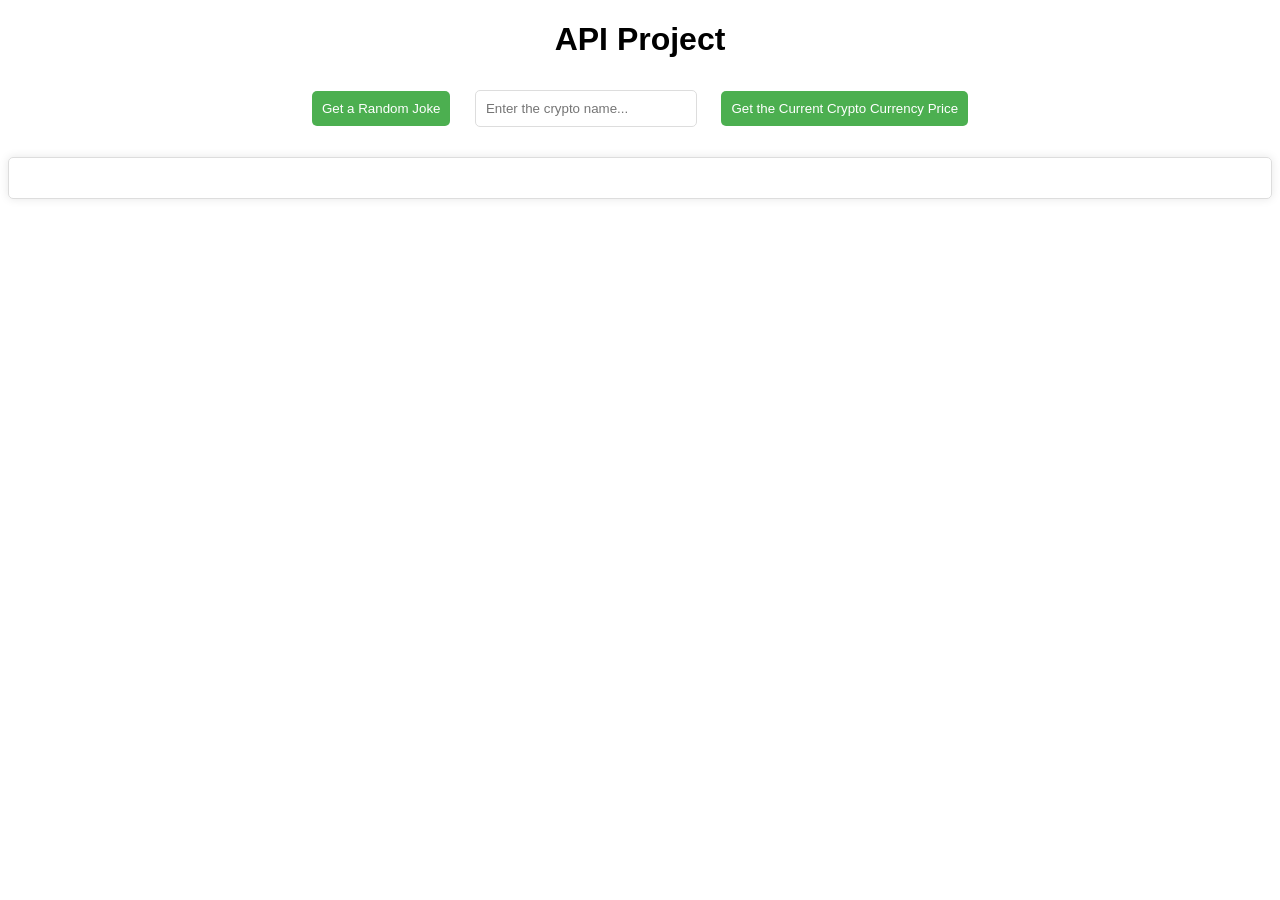
<file: FSD CSE 2024/Assignments/API/index.html>
<!DOCTYPE html>
<html lang="en">
<head>
    <meta charset="UTF-8">
    <meta name="viewport" content="width=device-width, initial-scale=1.0">
    <title>API Project</title>
    <link rel="stylesheet" href="style.css">
</head>
<body>
    <h1>API Project</h1>
    <button id="joke-button">Get a Random Joke</button>
    <input type = 'text' id="input" placeholder="Enter the crypto name...">
    <button id="bitcoin-button">Get the Current Crypto Currency Price</button>
    <div id="output"></div>

    <script src="script.js"></script>
</body>
</html>
</file>
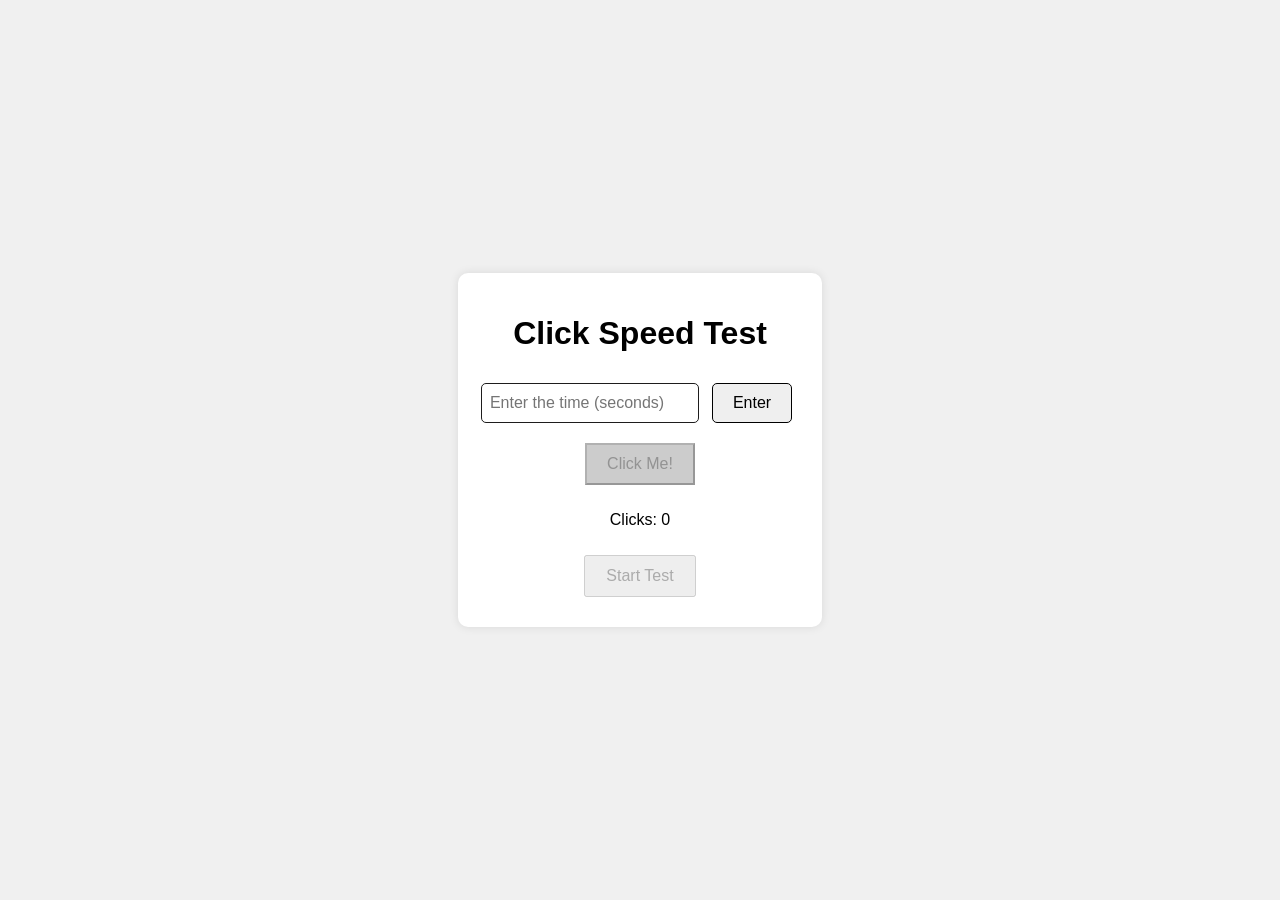
<file: FSD CSE 2024/Assignments/CLICKSPEED - HW/index.html>
<!DOCTYPE html>
<html lang="en">

<head>
    <meta charset="UTF-8">
    <meta http-equiv="X-UA-Compatible" content="IE=edge">
    <meta name="viewport" content="width=device-width, initial-scale=1.0">
    <title>Click Speed Test</title>
    <link rel="stylesheet" href="styles.css">
</head>

<body>
    <div class="container">
        <h1>Click Speed Test</h1>
        <p id='message'></p>
        <div id="box">
            <input type="number" min="1" max="100" id="usertime" placeholder="Enter the time (seconds)">
            <button id="time-btn">Enter</button>
        </div>
        <button id="click-btn">Click Me!</button>
        <p>Clicks: <span id="click-count">0</span></p>
        <p id="result"></p>
        <button id="start-btn">Start Test</button>
    </div>
    <script src="script.js"></script>
</body>
</html>
</file>
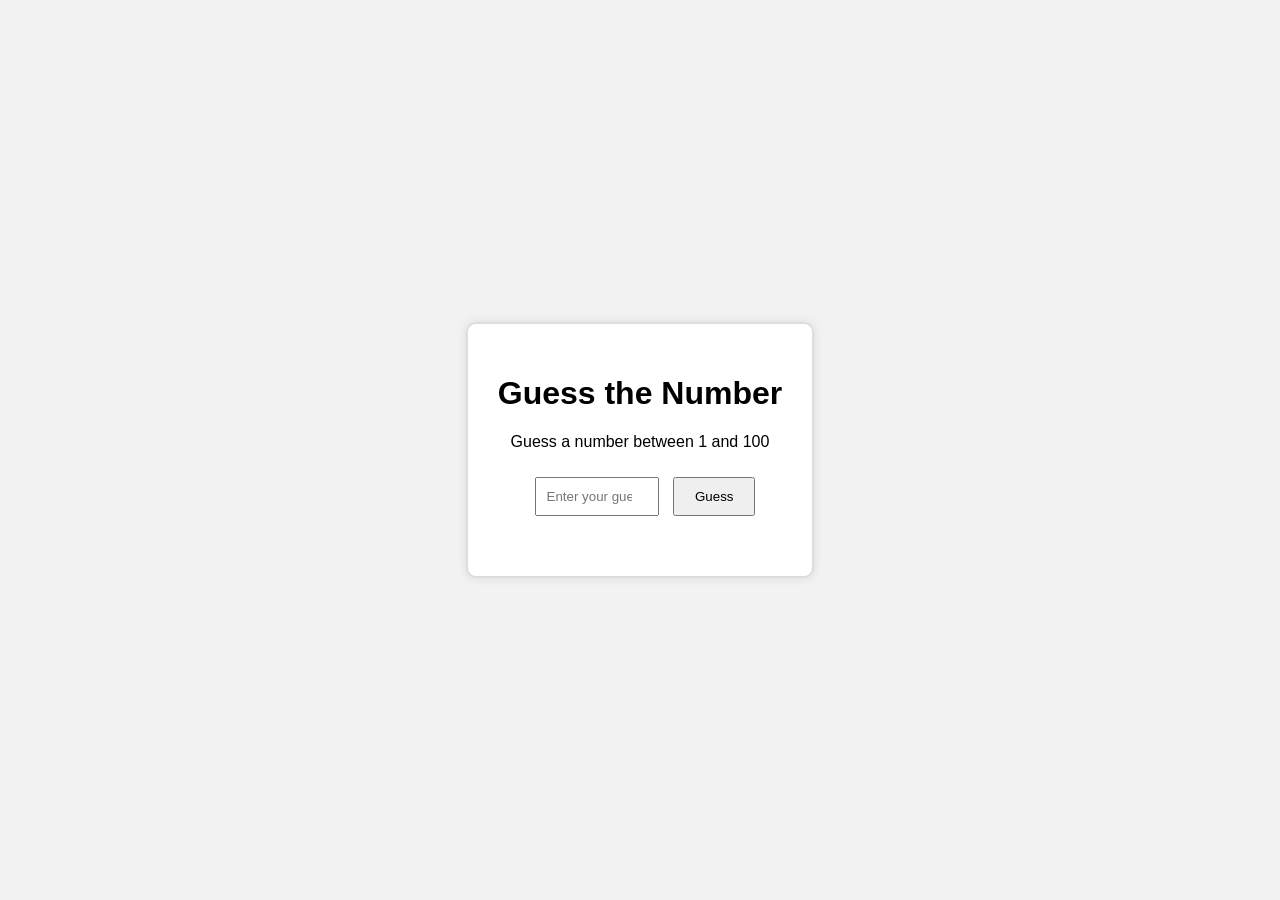
<file: FSD CSE 2024/Assignments/Guess Number Game/index.html>
<!DOCTYPE html>
<html lang="en">
<head>
    <meta charset="UTF-8">
    <meta name="viewport" content="width=device-width, initial-scale=1.0">
    <title>Guess the Number</title>
    <link rel="stylesheet" href="styles.css">
</head>
<body>
    <div class="game-container">
        <h1>Guess the Number</h1>
        <p>Guess a number between 1 and 100</p>
        <input type="number" id="userGuess" placeholder="Enter your guess" min="1" max="100">
        <button id="guessBtn" onclick="clickme()">Guess</button>
        <p id="resultMessage"><span></span></p>
        <p id="resultAttempt"><span></span></p>
    </div>
    <script src="script.js"></script>
</body>
</html>
</file>
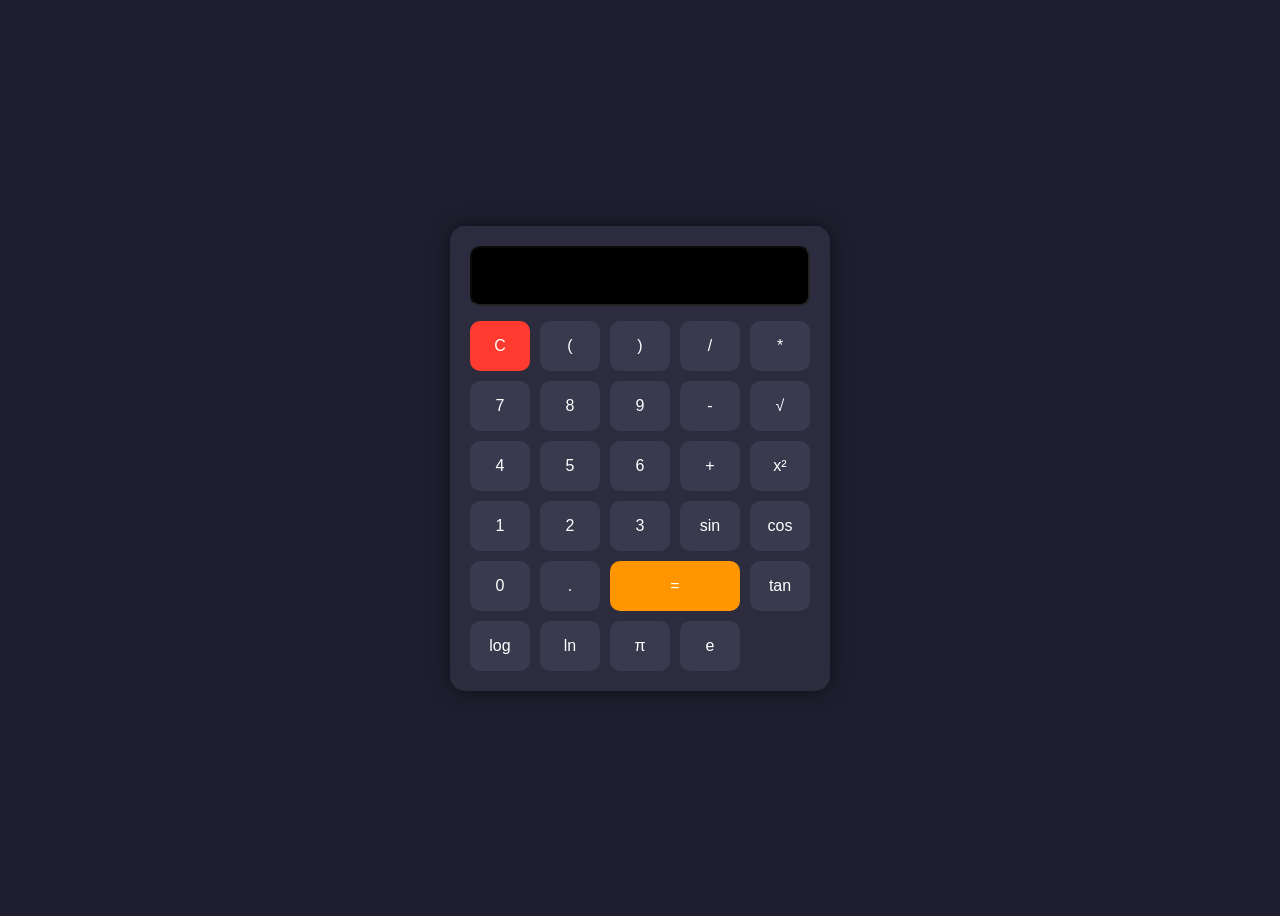
<file: FSD CSE 2024/Assignments/Scientific Calculator/index.html>
<!DOCTYPE html>
<html lang="en">
<head>
    <meta charset="UTF-8">
    <title>Scientific Calculator</title>
    <link rel="stylesheet" href="style.css">
</head>
<body>

<div class="calculator">
    <input type="text" id="display" class="display" disabled>

    <div class="buttons">
        <button class="clear">C</button>
        <button>(</button>
        <button>)</button>
        <button>/</button>
        <button>*</button>

        <button>7</button>
        <button>8</button>
        <button>9</button>
        <button>-</button>
        <button data-value="Math.sqrt(">√</button>

        <button>4</button>
        <button>5</button>
        <button>6</button>
        <button>+</button>
        <button data-value="**">x²</button>

        <button>1</button>
        <button>2</button>
        <button>3</button>
        <button data-value="Math.sin(">sin</button>
        <button data-value="Math.cos(">cos</button>

        <button>0</button>
        <button>.</button>
        <button class="equal">=</button>
        <button data-value="Math.tan(">tan</button>

        <button data-value="Math.log10(">log</button>
        <button data-value="Math.log(">ln</button>
        <button data-value="Math.PI">π</button>
        <button data-value="Math.E">e</button>
    </div>
</div>

<script src="app.js"></script>
</body>
</html>
</file>
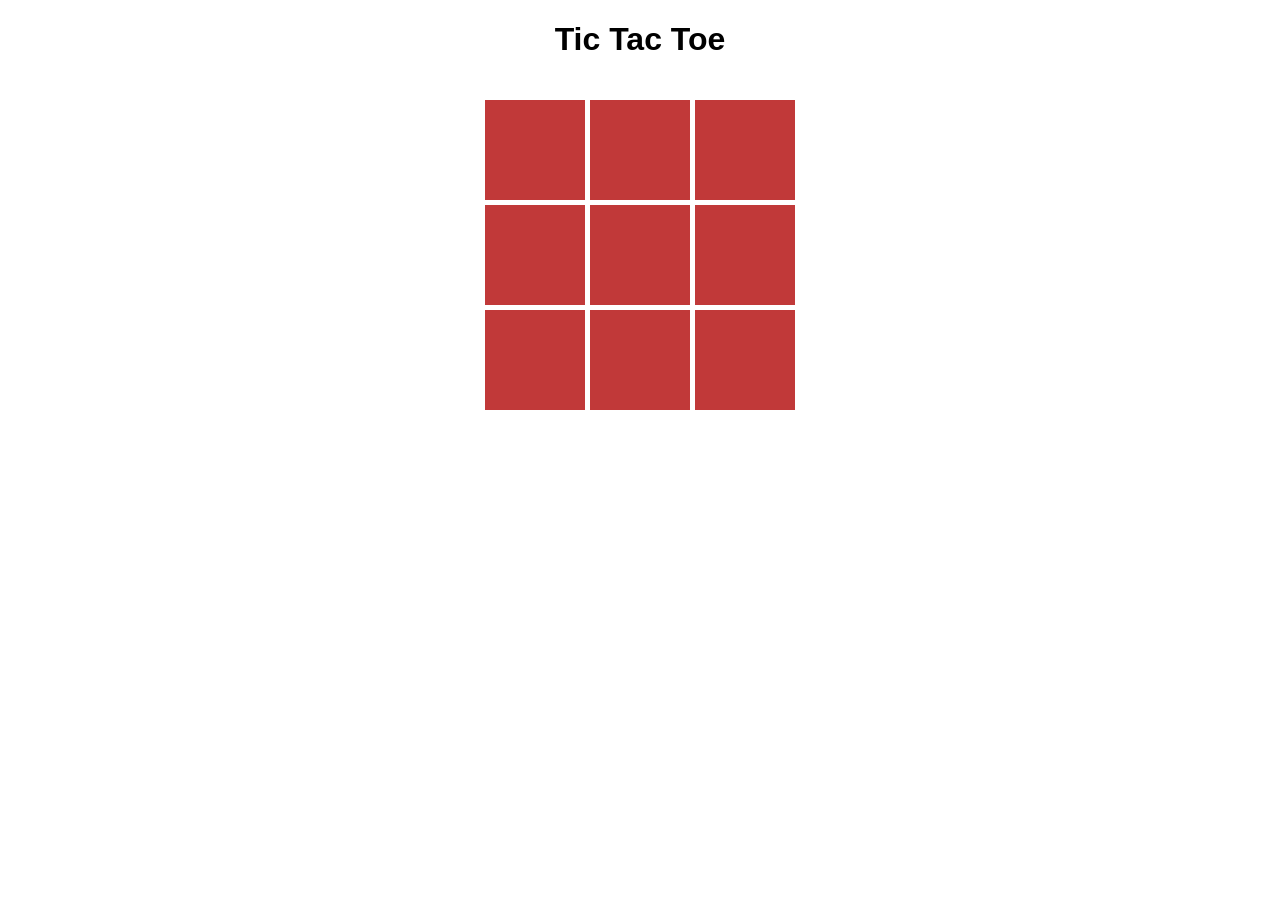
<file: FSD CSE 2024/Assignments/TIC-TAC-TOE/index.html>
<!DOCTYPE html>
<html lang="en">
<head>
    <meta charset="UTF-8">
    <meta name="viewport" content="width=device-width, initial-scale=1.0">
    <link rel="stylesheet" href="styles.css">
    <title>Tic Tac Toe</title>
</head>
<body>
    <h1>Tic Tac Toe</h1>
    <div id="container">
    <div id="board"></div>
    </div>
    <div id="message"></div>
    <script src="script.js"></script>
</body>
</html>
</file>
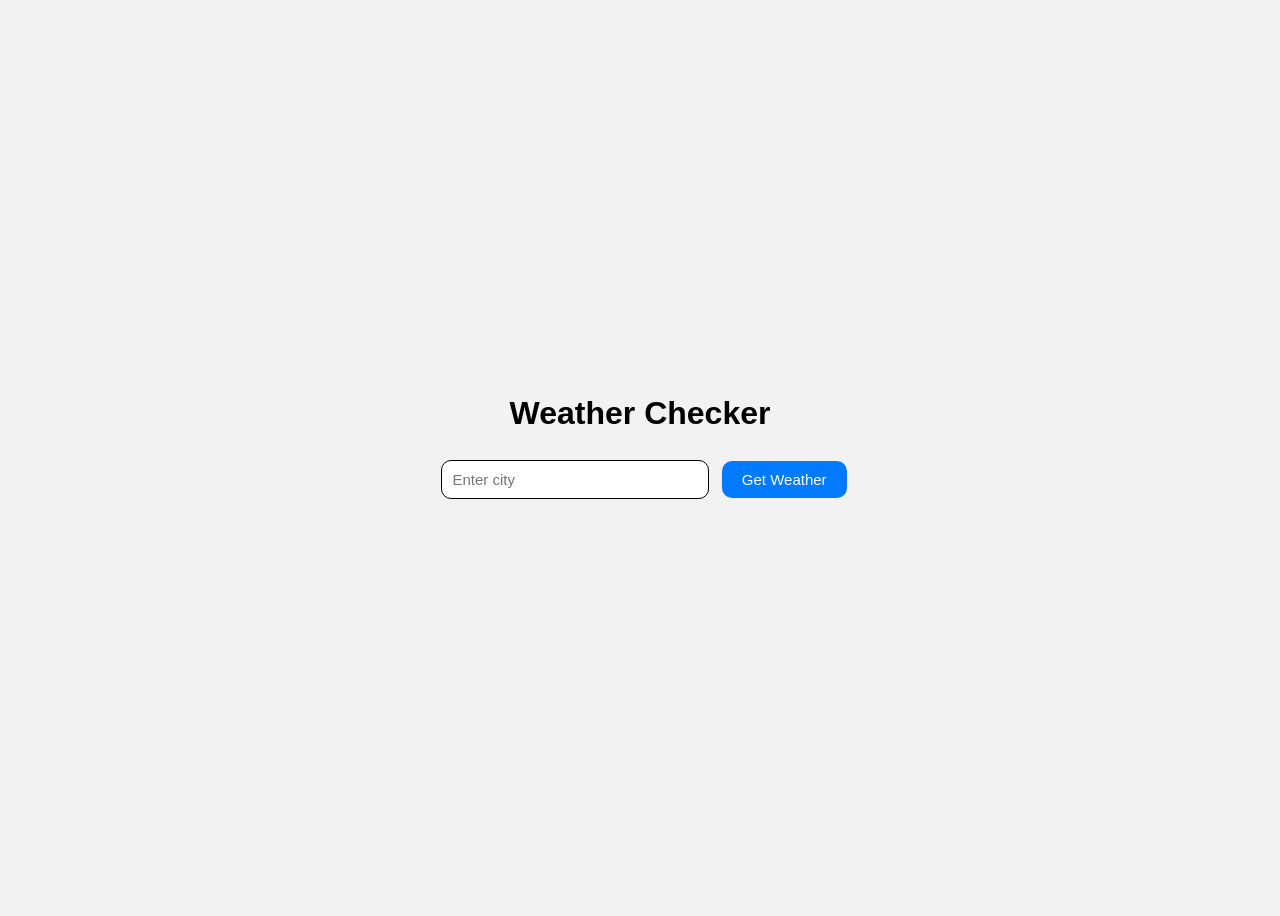
<file: FSD CSE 2024/Assignments/WEATHER( HomeWork )/index.html>
<!DOCTYPE html>
<html lang="en">
<head>
    <meta charset="UTF-8">
    <meta name="viewport" content="width=device-width, initial-scale=1.0">
    <title>Weather Checker</title>
    <link rel="stylesheet" href="styles.css">
</head>
<body>
    <h1>Weather Checker</h1>
    <div>
    <input type="text" id="location" placeholder="Enter city" />
    <button onclick="getWeather()">Get Weather</button>
    </div>
    <div id="image"></div>
    <p id="weather"></p>
    <script src="script.js"></script>
</body>
</html>
</file>
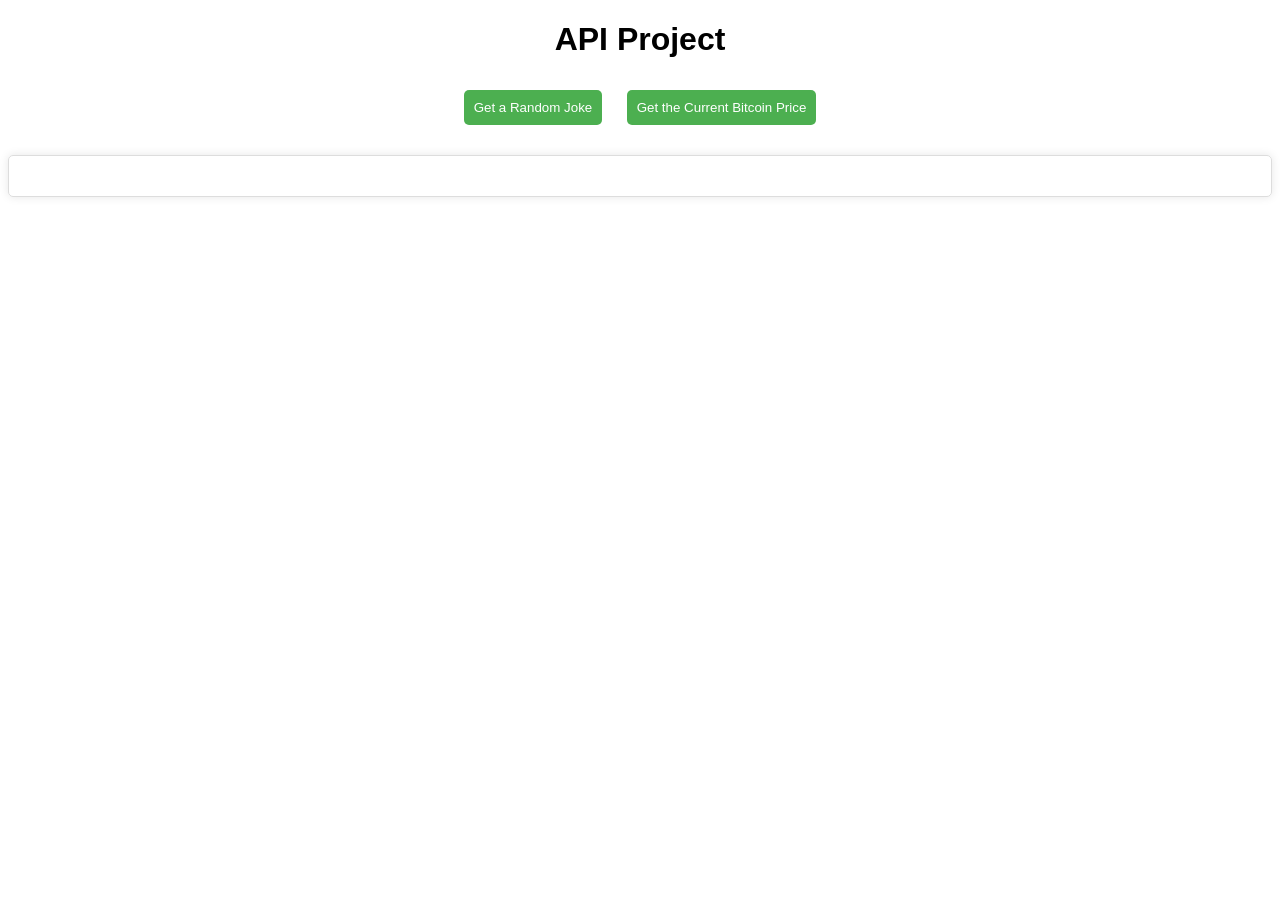
<file: FSD CSE 2024/ClassWork/API/index.html>
<!DOCTYPE html>
<html lang="en">
<head>
    <meta charset="UTF-8">
    <meta name="viewport" content="width=device-width, initial-scale=1.0">
    <title>API Project</title>
    <link rel="stylesheet" href="style.css">
</head>
<body>
    <h1>API Project</h1>
    <button id="joke-button">Get a Random Joke</button>
    <button id="bitcoin-button">Get the Current Bitcoin Price</button>
    <div id="output"></div>

    <script src="script.js"></script>
</body>
</html>
</file>
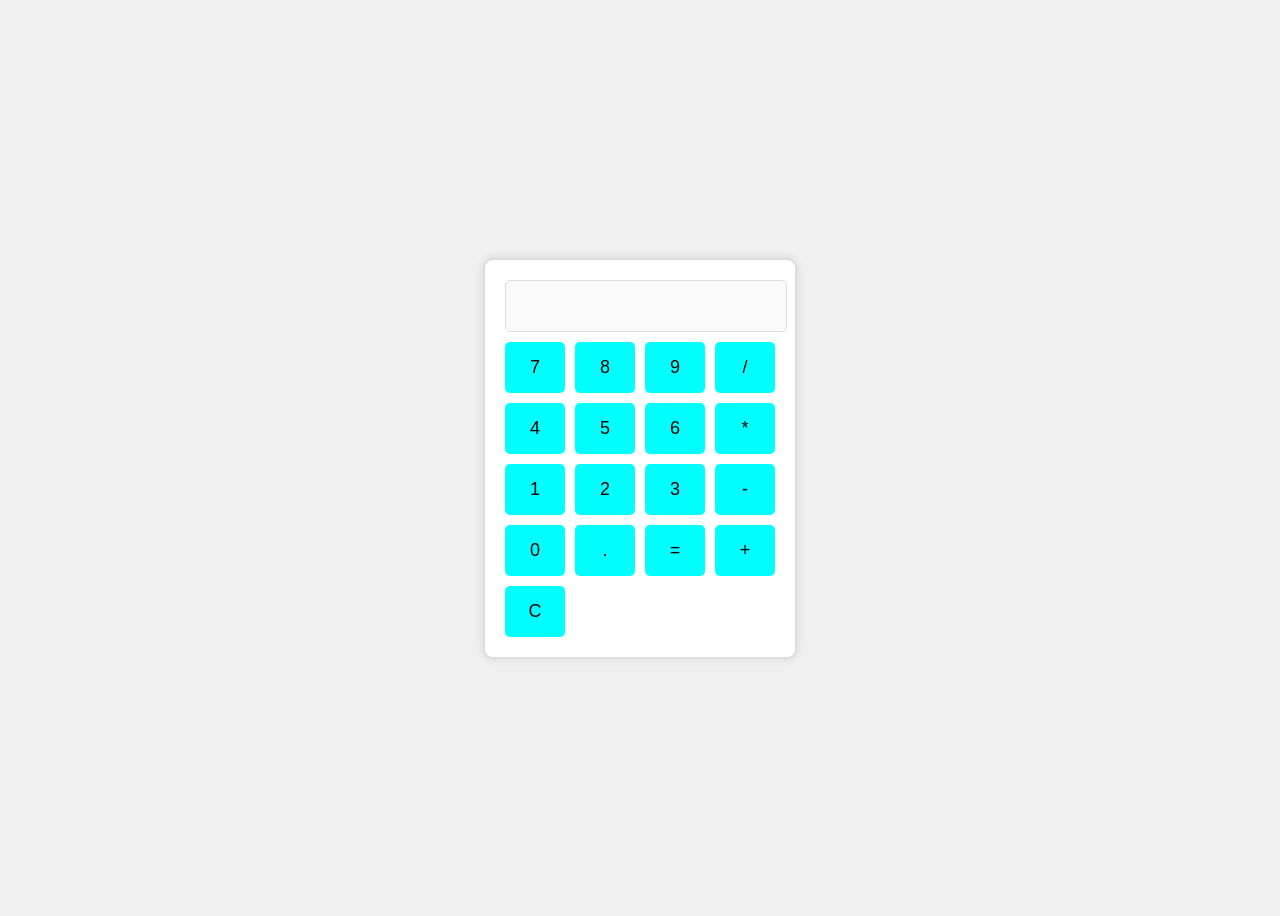
<file: FSD CSE 2024/ClassWork/CALC/index.html>
<!DOCTYPE html>
<html lang="en">
<head>
    <meta charset="UTF-8">
    <meta http-equiv="X-UA-Compatible" content="IE=edge">
    <meta name="viewport" content="width=device-width, initial-scale=1.0">
    <title>Simple Calculator</title>
    <link rel="stylesheet" href="styles.css">
</head>
<body>
    <div class="calculator">
        <input type="text" id="display" disabled>
        <div class="buttons">
            <button class="btn" data-value="7">7</button>
            <button class="btn" data-value="8">8</button>
            <button class="btn" data-value="9">9</button>
            <button class="btn" data-value="/">/</button>

            <button class="btn" data-value="4">4</button>
            <button class="btn" data-value="5">5</button>
            <button class="btn" data-value="6">6</button>
            <button class="btn" data-value="*">*</button>

            <button class="btn" data-value="1">1</button>
            <button class="btn" data-value="2">2</button>
            <button class="btn" data-value="3">3</button>
            <button class="btn" data-value="-">-</button>

            <button class="btn" data-value="0">0</button>
            <button class="btn" data-value=".">.</button>
            <button class="btn" data-value="=">=</button>
            <button class="btn" data-value="+">+</button>

            <button class="btn" data-value="C">C</button>
        </div>
    </div>
    <script src="script.js"></script>
</body>
</html>
</file>
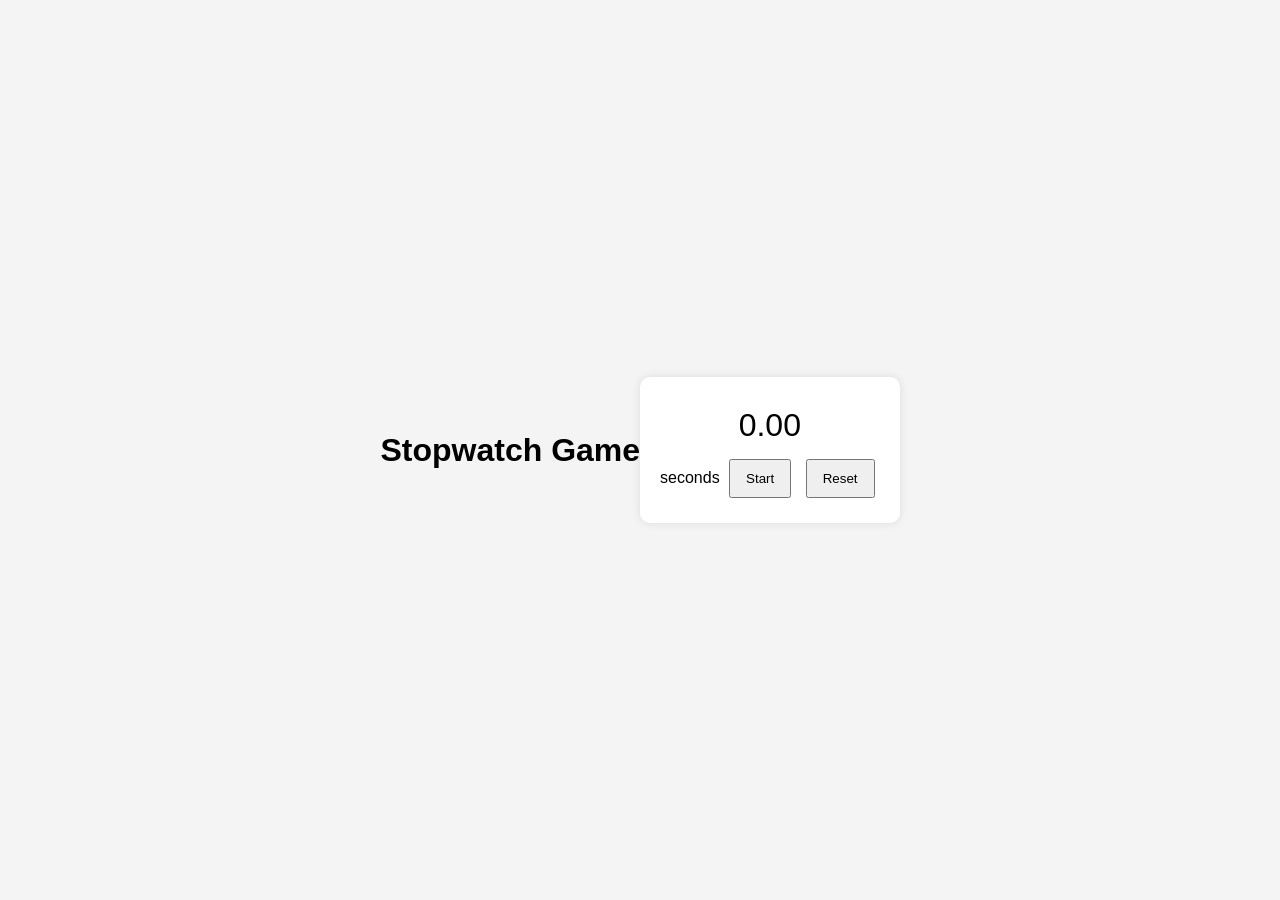
<file: FSD CSE 2024/ClassWork/STOPWATCH/index.html>
<!DOCTYPE html>
<html lang="en">
<head>
    <meta charset="UTF-8">
    <meta name="viewport" content="width=device-width, initial-scale=1.0">
    <title>Stopwatch Game</title>
    <link rel="stylesheet" href="styles.css">
</head>
<body>
    <h1>Stopwatch Game</h1>
    <div class="stopwatch-container">
        <span id="timer">0.00</span> seconds
        <button id="start-stop-btn">Start</button>
        <button id="reset-btn">Reset</button>
    </div>
    <script src="script.js"></script>
</body>
</html>
</file>
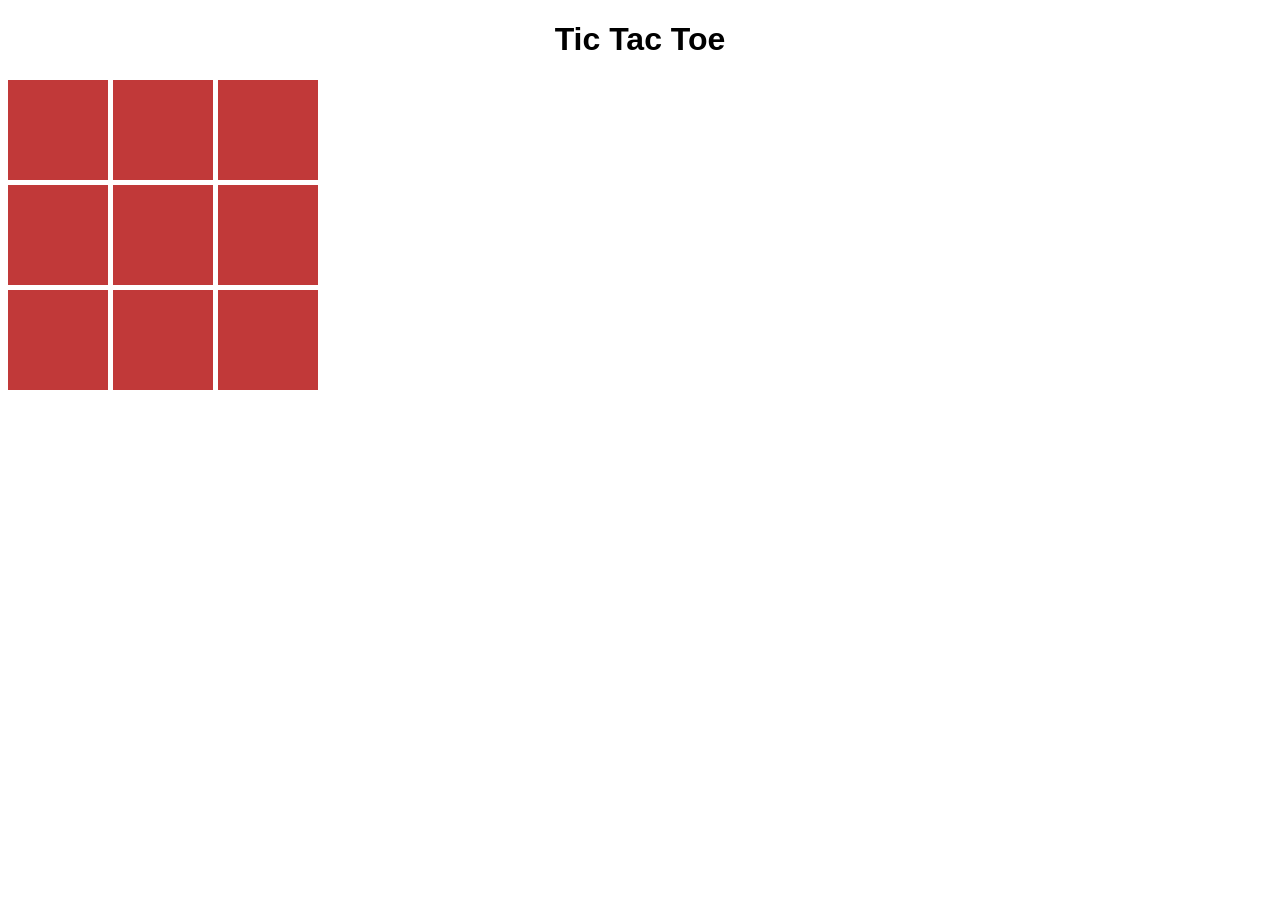
<file: FSD CSE 2024/ClassWork/TIC-TAC-TOE/index.html>
<!DOCTYPE html>
<html lang="en">
<head>
    <meta charset="UTF-8">
    <meta name="viewport" content="width=device-width, initial-scale=1.0">
    <link rel="stylesheet" href="styles.css">
    <title>Tic Tac Toe</title>
</head>
<body>
    <h1>Tic Tac Toe</h1>
    <div id="board"></div>
    <div id="message"></div>
    <script src="script.js"></script>
</body>
</html>
</file>
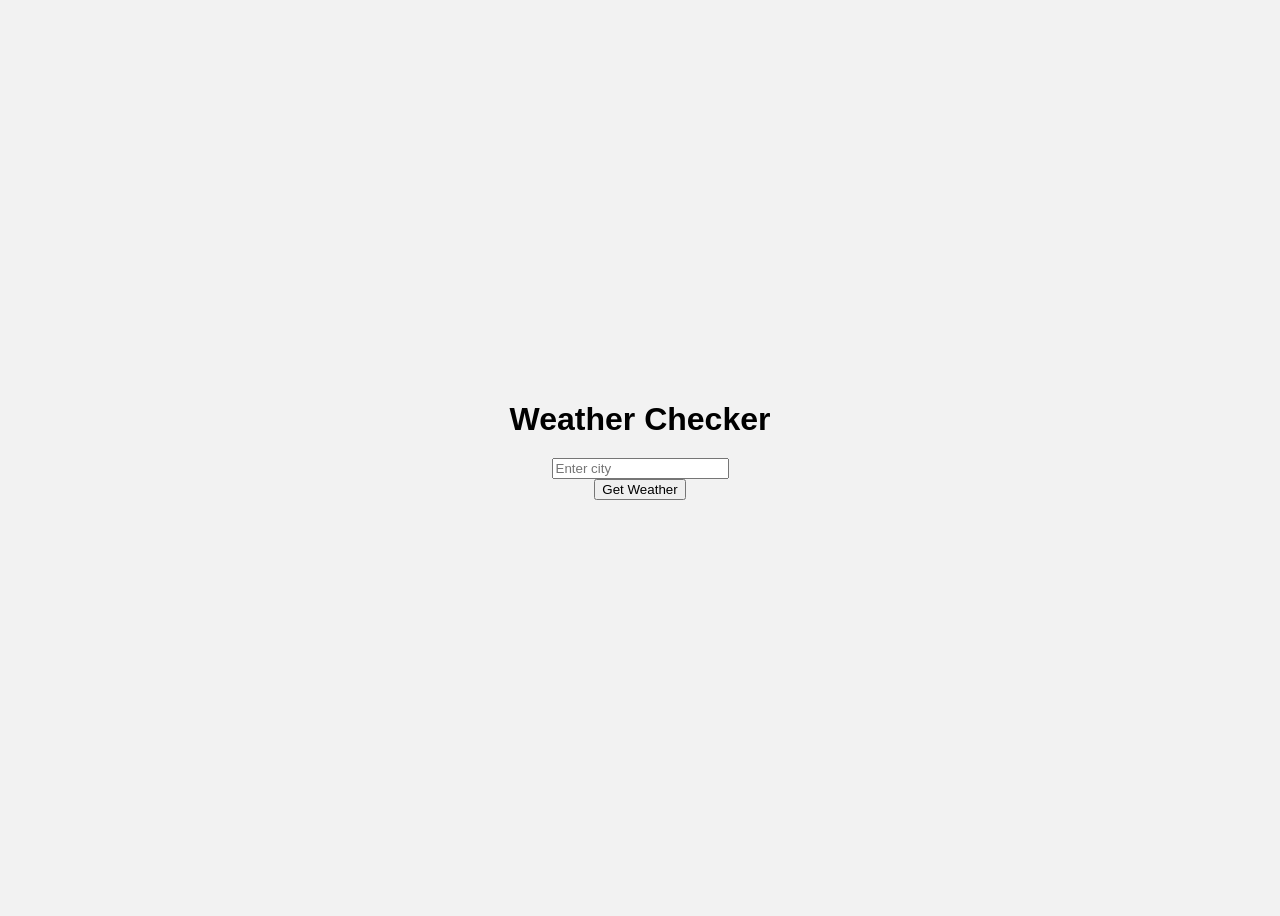
<file: FSD CSE 2024/ClassWork/WEATHER/index.html>
<!DOCTYPE html>
<html lang="en">
<head>
    <meta charset="UTF-8">
    <meta name="viewport" content="width=device-width, initial-scale=1.0">
    <title>Weather Checker</title>
    <link rel="stylesheet" href="styles.css">
</head>
<body>
    <h1>Weather Checker</h1>
    <input type="text" id="location" placeholder="Enter city" />
    <button onclick="getWeather()">Get Weather</button>
    <p id="weather"></p>
    <script src="script.js"></script>
</body>
</html>
</file>
<file: FSD CSE 2024/Assignments/API/style.css>
body {
    font-family: Arial, sans-serif;
    text-align: center;
}

button {
    margin: 10px;
    padding: 10px;
    border: none;
    border-radius: 5px;
    background-color: #4CAF50;
    color: #fff;
    cursor: pointer;
}

button:hover {
    background-color: #3e8e41;
}

#input {
    margin: 10px;
    padding: 10px;
    border: 1px solid #ddd;
    border-radius: 5px;
    width: 200px;
}

#output {
    margin-top: 20px;
    padding: 20px;
    border: 1px solid #ddd;
    border-radius: 5px;
    box-shadow: 0 0 10px rgba(0, 0, 0, 0.1);
}
</file>
<file: FSD CSE 2024/Assignments/CLICKSPEED - HW/styles.css>
body, html {
    margin: 0;
    padding: 0;
    display: flex;
    justify-content: center;
    align-items: center;
    height: 100vh;
    background: #f0f0f0;
    font-family: Arial, sans-serif;
}

.container {
    text-align: center;
    background: #fff;
    padding: 20px;
    border-radius: 10px;
    box-shadow: 0 0 10px rgba(0, 0, 0, 0.1);
}

button {
    padding: 10px 20px;
    margin: 10px;
    font-size: 16px;
    cursor: pointer;
}

#click-btn:disabled {
    background: #ccc;
    cursor: not-allowed;
}

#time-btn:disabled {
    background: #ebe7e7;
    cursor: not-allowed;
}

#time-btn {
    border: 1px solid black;
    border-radius: 5px;
}

#usertime {
    width : 200px;
    padding: 10px 8px;
    margin: 3px;
    font-size: 16px;
    border: 1px solid #1e1d1d;
    border-radius: 5px;
}

#box {
    display: flex;
    justify-content: center;
    align-items: center;
}
</file>
<file: FSD CSE 2024/Assignments/Guess Number Game/styles.css>
body, html {
    margin: 0;
    padding: 0;
    display: flex;
    justify-content: center;
    align-items: center;
    height: 100vh;
    background-color: #f2f2f2;
    font-family: Arial, sans-serif;
}

.game-container {
    text-align: center;
    background: white;
    padding: 30px;
    border: 2px solid #ddd;
    border-radius: 10px;
    box-shadow: 0 0 10px rgba(0, 0, 0, 0.1);
}

#userGuess {
    padding: 10px;
    margin: 10px;
    width: 100px;
}

#guessBtn {
    padding: 10px 20px;
    cursor: pointer;
}

#resultMessage {
    font-weight: bold;
    margin-top: 20px;
}
</file>
<file: FSD CSE 2024/Assignments/Scientific Calculator/style.css>
body {
    background: #1e1e2f;
    display: flex;
    justify-content: center;
    align-items: center;
    height: 100vh;
    font-family: Arial;
}

.calculator {
    background: #2c2c3e;
    padding: 20px;
    border-radius: 15px;
    box-shadow: 0 0 20px rgba(0,0,0,0.5);
}

.display {
    width: 100%;
    height: 60px;
    background: #000;
    color: #0f0;
    font-size: 24px;
    text-align: right;
    padding: 10px;
    border-radius: 10px;
    margin-bottom: 15px;
    box-sizing: border-box;
}

.buttons {
    display: grid;
    grid-template-columns: repeat(5, 60px);
    gap: 10px;
}

button {
    height: 50px;
    font-size: 16px;
    border: none;
    border-radius: 10px;
    cursor: pointer;
    background: #3a3a4f;
    color: white;
    transition: 0.2s;
}

button:hover {
    background: #57577a;
}

.equal {
    background: #ff9500;
    grid-column: span 2;
}

.clear {
    background: #ff3b30;
}
</file>
<file: FSD CSE 2024/Assignments/TIC-TAC-TOE/styles.css>
body {
    font-family: Arial, sans-serif;
    text-align: center;
}

#board {
    display: grid;
    grid-template-columns: repeat(3, 100px);
    grid-gap: 5px;
    margin: 20px auto;
}

#container {
    display: flex;
    justify-content: center;
}

.cell {
    width: 100px;
    height: 100px;
    background-color: #c13939;
    display: flex;
    align-items: center;
    justify-content: center;
    font-size: 2em;
    cursor: pointer;
}

.cell:hover {
    background-color: #e0e0e0;
}

#message {
    font-size: 1.5em;
}
</file>
<file: FSD CSE 2024/Assignments/WEATHER( HomeWork )/styles.css>
body {
    display: flex;
    flex-direction: column;
    align-items: center;
    justify-content: center;
    height: 100vh;
    background-color: #f2f2f2;
    font-family: Arial, sans-serif;
    overflow: hidden;
}

h1 {
    margin-bottom: 20px;
}

#location {
    width: 20vw;
    padding: 10px 0 10px 10px;
    margin: 8px;
    font-size: 15px;
    border: 1px solid black;
    border-radius: 10px;
}

#location:hover {
    border: 1px solid #007BFF;
}

button {
    padding: 10px 20px;
    font-size: 15px;
    border: none;
    border-radius: 10px;
    background-color: #007BFF;
    color: white;
    cursor: pointer;
    transition: all 0.5s;
}

button:hover {
    background-color: #b0cceb;
    color: black;
}

p {
    margin-top: 20px;
}
</file>
<file: FSD CSE 2024/ClassWork/API/style.css>
body {
    font-family: Arial, sans-serif;
    text-align: center;
}

button {
    margin: 10px;
    padding: 10px;
    border: none;
    border-radius: 5px;
    background-color: #4CAF50;
    color: #fff;
    cursor: pointer;
}

button:hover {
    background-color: #3e8e41;
}

#output {
    margin-top: 20px;
    padding: 20px;
    border: 1px solid #ddd;
    border-radius: 5px;
    box-shadow: 0 0 10px rgba(0, 0, 0, 0.1);
}
</file>
<file: FSD CSE 2024/ClassWork/CALC/styles.css>
body {
    display: flex;
    justify-content: center;
    align-items: center;
    height: 100vh;
    background-color: #f0f0f0;
    font-family: Arial, sans-serif;
}

.calculator {
    background-color: #ffffff;
    padding: 20px;
    border: 2px solid #dddddd;
    border-radius: 10px;
    box-shadow: 0 0 10px rgba(0, 0, 0, 0.1);
}

#display {
    width: 100%;
    height: 40px;
    margin-bottom: 10px;
    text-align: right;
    font-size: 18px;
    border: 1px solid #dddddd;
    padding: 5px;
    border-radius: 5px;
}

.buttons {
    display: grid;
    grid-template-columns: repeat(4, 60px);
    gap: 10px;
}

.btn {
    background-color:aqua;
    border: none;
    border-radius: 5px;
    padding: 15px;
    font-size: 18px;
    cursor: pointer;
    transition: background-color 0.2s;
}

.btn:hover {
    background-color: #cccccc;
}
</file>
<file: FSD CSE 2024/ClassWork/STOPWATCH/styles.css>
body, html {
    display: flex;
    justify-content: center;
    align-items: center;
    height: 100vh;
    background: #f4f4f4;
    font-family: Arial, sans-serif;
}

.stopwatch-container {
    text-align: center;
    background: #fff;
    padding: 20px;
    border-radius: 10px;
    box-shadow: 0 0 10px rgba(0, 0, 0, 0.1);
}

#timer {
    font-size: 2em;
    display: block;
    margin: 10px 0;
}

button {
    padding: 10px 15px;
    margin: 5px;
}
</file>
<file: FSD CSE 2024/ClassWork/TIC-TAC-TOE/styles.css>
body {
    font-family: Arial, sans-serif;
    text-align: center;
}

#board {
    display: grid;
    grid-template-columns: repeat(3, 100px);
    grid-gap: 5px;
    margin: 20px auto;
}

.cell {
    width: 100px;
    height: 100px;
    background-color: #c13939;
    display: flex;
    align-items: center;
    justify-content: center;
    font-size: 2em;
    cursor: pointer;
}

.cell:hover {
    background-color: #e0e0e0;
}
</file>
<file: FSD CSE 2024/ClassWork/WEATHER/styles.css>
body {
    display: flex;
    flex-direction: column;
    align-items: center;
    justify-content: center;
    height: 100vh;
    background-color: #f2f2f2;
    font-family: Arial, sans-serif;
}

h1 {
    margin-bottom: 20px;
}

p {
    margin-top: 20px;
}
</file>
